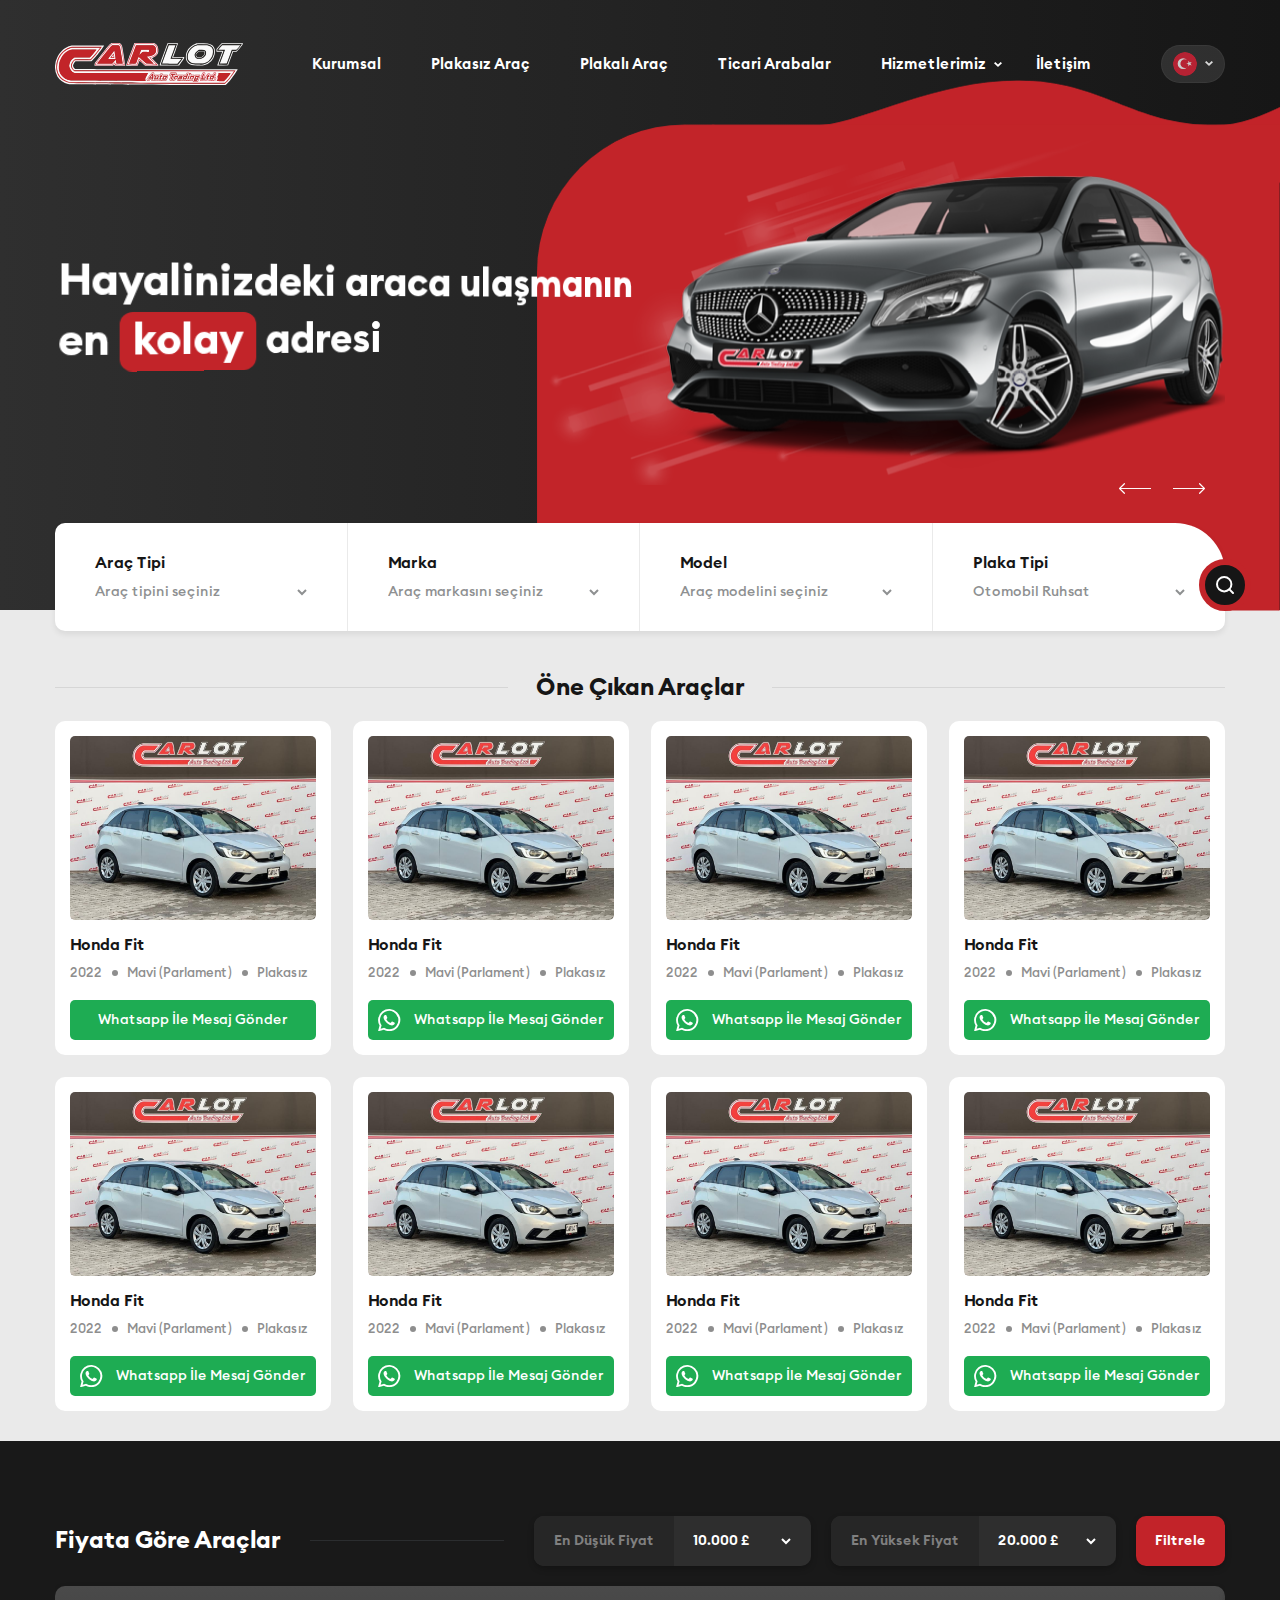
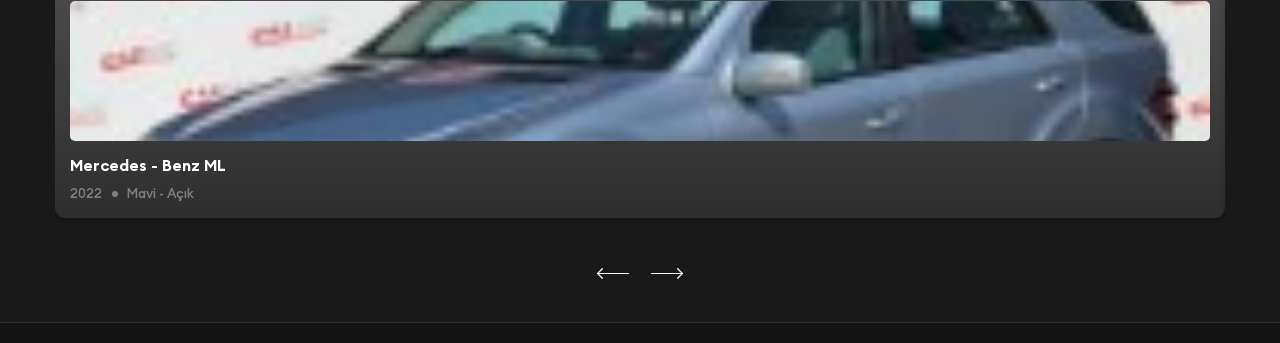
<file: index.html>
<!DOCTYPE html>
<html lang="en">
<head>
    <meta charset="UTF-8">
    <meta name="viewport" content="width=device-width, initial-scale=1.0">
    <title>Carlot</title>
    <link rel="stylesheet" href="https://cdn.jsdelivr.net/npm/swiper@11/swiper-bundle.min.css" />
    <link rel="stylesheet" href="/styles/app.css" />
    
</head>
<body>
    
    <!-- site-header / home -->
    <header class="site-header home">
        <div class="container">
            <div class="site-header__wrapper">

                <!-- site-header__logo -->
                <div class="site-header__logo">
                    <a href="#" class="site-header__logo-link">
                        <img src="assets/images/site-header__logo.svg" alt="CarLot">
                    </a>
                </div>

                <!-- site-header__main-nav -->
                <nav class="site-header__main-nav">
                    <ul class="main-nav__list">
                        <li class="main-nav__item"><a href="#" class="main-nav__link">Kurumsal</a></li>
                        <li class="main-nav__item"><a href="#" class="main-nav__link">Plakasız Araç</a></li>
                        <li class="main-nav__item"><a href="#" class="main-nav__link">Plakalı Araç</a></li>
                        <li class="main-nav__item"><a href="#" class="main-nav__link">Ticari Arabalar</a></li>
                        <li class="main-nav__item has-dropdown">
                            <a href="#" class="main-nav__link">Hizmetlerimiz</a>
                        </li>
                        <li class="main-nav__item"><a href="#" class="main-nav__link">İletişim</a></li>
                    </ul>
                </nav>

                <!-- site-header__language -->
                <div class="site-header__language">

                    <!-- site-header__language-switcher -->
                    <div class="site-header__language-switcher">
                        <div class="site-header__language-flag">
                            <img src="assets/images/flags/tr.svg" alt="" />
                        </div>
                        <svg xmlns="http://www.w3.org/2000/svg" width="8" height="5" viewBox="0 0 8 5">
                            <path d="M1292.674,33.744h0l-2.667-2.5,1.333-1.25,2.667,2.5,2.666-2.5,1.333,1.25-2.667,2.5h0l-1.333,1.249Z" transform="translate(-1290.007 -29.993)" fill="#fff"/>
                        </svg>
                    </div>

                    <!-- site-header__language-dropdown -->
                    <ul class="site-header__language-dropdown">
                        <li><a href="#" class="site-header__language-link">TR</a></li>
                        <li><a href="#" class="site-header__language-link">EN</a></li>
                        <li><a href="#" class="site-header__language-link">DE</a></li>
                    </ul>

                </div>


            </div>
        </div>
    </header>

    <!-- main -->
    <main class="main">

        <!-- hero-slider -->
        <section class="hero-slider">
            <div class="container">
                <div class="swiper hero-slider__wrapper">
                    <div class="swiper-wrapper">
                        <div class="swiper-slide hero-slider__item">
                            <h1 class="hero-slider__item-title">Hayalinizdeki araca ulaşmanın en <span class="hero-slider__item-title__highlight">kolay</span> adresi</h1>
                            <div class="hero-slider__item-image">
                                <img src="assets/images/hero-slider__item-image.png" alt="" />
                            </div>
                        </div>
                        <div class="swiper-slide hero-slider__item">
                            <h1 class="hero-slider__item-title">Hayalinizdeki araca ulaşmanın en <span class="hero-slider__item-title__highlight">kolay</span> adresi</h1>
                            <div class="hero-slider__item-image">
                                <img src="assets/images/hero-slider__item-image.png" alt="" />
                            </div>
                        </div>
                        <div class="swiper-slide hero-slider__item">
                            <h1 class="hero-slider__item-title">Hayalinizdeki araca ulaşmanın en <span class="hero-slider__item-title__highlight">kolay</span> adresi</h1>
                            <div class="hero-slider__item-image">
                                <img src="assets/images/hero-slider__item-image.png" alt="" />
                            </div>
                        </div>
                    </div>
                </div>
                    <div class="hero-slider__actions">
                        <div class="hero-slider__prev-button">
                            <svg xmlns="http://www.w3.org/2000/svg" width="32.669" height="11" viewBox="0 0 32.669 11">
                                <g transform="translate(0)">
                                    <rect width="32" height="1" transform="translate(0.669 5.02)" fill="#fff"/>
                                    <path d="M16.507,18a.611.611,0,0,0,.435-1.045L12.473,12.5l4.468-4.454a.614.614,0,0,0-.869-.868l-4.9,4.888a.61.61,0,0,0,0,.868l4.9,4.888A.613.613,0,0,0,16.507,18Z" transform="translate(-10.994 -6.996)" fill="#fff"/>
                                </g>
                            </svg>
                        </div>
                        <div class="hero-slider__pagination"></div>
                        <div class="hero-slider__next-button">
                            <svg xmlns="http://www.w3.org/2000/svg" width="32.669" height="11" viewBox="0 0 32.669 11">
                                <g transform="translate(15.547 -6.996)">
                                    <rect width="32" height="1" transform="translate(-15.547 12.016)" fill="#fff"/>
                                    <path d="M11.61,18a.611.611,0,0,1-.435-1.045L15.643,12.5,11.175,8.043a.614.614,0,0,1,.869-.868l4.9,4.888a.61.61,0,0,1,0,.868l-4.9,4.888A.613.613,0,0,1,11.61,18Z" fill="#fff"/>
                                </g>
                            </svg>
                        </div>
                    </div>
            </div>
        </section>

        <!-- vehicle-filters -->
        <section class="vehicle-filters">
            <div class="container">
                <form class="vehicle-filters__form">
                    <div class="filter-form__item">
                        <label for="vehicle-type" class="filter-form__label">Araç Tipi</label>
                        <select id="vehicle-type" class="filter-form__select">
                            <option value="">Araç tipini seçiniz</option>
                            <option value="">Otomobil</option>
                            <option value="">Arazi, SUV & Pickup</option>
                            <option value="">Elektrikli Araçlar</option>
                            <option value="">Minivan & Panelvan</option>
                        </select>
                    </div>
                    <div class="filter-form__item">
                        <label for="brand" class="filter-form__label">Marka</label>
                        <select id="brand" class="filter-form__select">
                            <option value="">Araç markasını seçiniz</option>
                            <option value="">Alfa Romeo</option>
                            <option value="">Aston Martin</option>
                            <option value="">Audi</option>
                            <option value="">BMW</option>
                            <option value="">Bentley</option>
                            <option value="">Dacia</option>
                        </select>
                    </div>
                    <div class="filter-form__item">
                        <label for="model" class="filter-form__label">Model</label>
                        <select id="model" class="filter-form__select">
                            <option value="">Araç modelini seçiniz</option>
                            <option value="">5.20i xDrive</option>
                            <option value="">A4 2.0 TDİ</option>
                            <option value="">A3 TFSİ</option>
                            <option value="">Duster 4x4</option>
                        </select>
                    </div>
                    <div class="filter-form__item">
                        <label for="plate-type" class="filter-form__label">Plaka Tipi</label>
                        <select id="plate-type" class="filter-form__select">
                            <option value="">Otomobil Ruhsat</option>
                            <option value="">Kamyonet Ruhsat</option>
                        </select>
                    </div>
                    <button type="submit" class="filter-form__submit">
                        <svg xmlns="http://www.w3.org/2000/svg" width="18.414" height="18.414" viewBox="0 0 18.414 18.414">
                            <g transform="translate(-1 -1)">
                                <path d="M17.5,17.5l3.6,3.6" transform="translate(-3.102 -3.102)" fill="none" stroke="#fff" stroke-linecap="round" stroke-linejoin="round" stroke-width="2"/>
                                <path d="M16.4,9.2a7.2,7.2,0,1,0-7.2,7.2A7.2,7.2,0,0,0,16.4,9.2Z" fill="none" stroke="#fff" stroke-linejoin="round" stroke-width="2"/>
                            </g>
                        </svg>
                    </button>
                </form>
            </div>
        </section>        

        <!-- featured-vehicles -->
        <section class="featured-vehicles">
            <div class="container">
                <div class="featured-vehicles__wrapper">

                    <!-- section-heading -->
                    <div class="featured-vehicles__heading">
                        <h2 class="featured-vehicles__title">Öne Çıkan Araçlar</h2>
                    </div>

                    <!-- featured-vehicles--list -->
                    <div class="featured-vehicles__list">

                        <!-- vehicle card -->
                        <div class="featured-vehicles__card">
                            <a href="#" class="vehicle-card__image">
                                <img src="assets/images/vehicle-card__image-1.png" alt="Honda Fit" />
                            </a>  
                            <span class="vehicle-card__title">Honda Fit</span>                    
                            <ul class="vehicle-card__features">
                                <li class="vehicle-card__feature">2022</li>
                                <li class="vehicle-card__feature">Mavi (Parlament)</li>
                                <li class="vehicle-card__feature">Plakasız</li>
                            </ul>
                            <a href="#" class="vehicle-card__whatsapp-btn">

                                <span class="vehicle-card__whatsapp-text">Whatsapp İle Mesaj Gönder</span>
                            </a>
                        </div>
                        <!-- /vehicle card -->

                        <!-- vehicle card -->
                        <div class="featured-vehicles__card">
                            <a href="#" class="vehicle-card__image">
                                <img src="assets/images/vehicle-card__image-1.png" alt="Honda Fit" />
                            </a>  
                            <span class="vehicle-card__title">Honda Fit</span>                    
                            <ul class="vehicle-card__features">
                                <li class="vehicle-card__feature">2022</li>
                                <li class="vehicle-card__feature">Mavi (Parlament)</li>
                                <li class="vehicle-card__feature">Plakasız</li>
                            </ul>
                            <a href="#" class="vehicle-card__whatsapp-btn">
                                <svg xmlns="http://www.w3.org/2000/svg" width="22.243" height="22.351" viewBox="0 0 22.243 22.351">
                                <g transform="translate(-7.391 -7.304)">
                                    <path d="M118.622,102.3a11.078,11.078,0,0,0-17.431,13.363L99.62,121.4l5.871-1.54a11.066,11.066,0,0,0,5.293,1.348h0a11.079,11.079,0,0,0,7.834-18.91Zm-7.834,17.039h0a9.193,9.193,0,0,1-4.686-1.284l-.334-.2-3.484.914.93-3.4-.219-.348a9.205,9.205,0,1,1,7.8,4.314Z" transform="translate(-92.229 -91.745)" fill="#fff"/>
                                    <path d="M184.745,186.584c-.277-.138-1.638-.808-1.891-.9s-.439-.138-.622.138-.715.9-.876,1.085-.323.208-.6.069a7.556,7.556,0,0,1-2.225-1.374,8.306,8.306,0,0,1-1.54-1.917c-.162-.279-.017-.427.121-.565s.277-.323.415-.485a1.89,1.89,0,0,0,.277-.462.509.509,0,0,0-.023-.485c-.069-.138-.622-1.5-.853-2.055s-.453-.466-.622-.475-.346-.01-.53-.01a1.017,1.017,0,0,0-.738.346,3.1,3.1,0,0,0-.968,2.308,5.374,5.374,0,0,0,1.13,2.863,12.368,12.368,0,0,0,4.728,4.178,15.886,15.886,0,0,0,1.578.583,3.793,3.793,0,0,0,1.743.109,2.852,2.852,0,0,0,1.868-1.316,2.32,2.32,0,0,0,.162-1.316C185.209,186.79,185.021,186.719,184.745,186.584Z" transform="translate(-161.133 -165.88)" fill="#fff"/>
                                </g>
                                </svg>
                                <span class="vehicle-card__whatsapp-text">Whatsapp İle Mesaj Gönder</span>
                            </a>
                        </div>
                        <!-- /vehicle card -->

                        <!-- vehicle card -->
                        <div class="featured-vehicles__card">
                            <a href="#" class="vehicle-card__image">
                                <img src="assets/images/vehicle-card__image-1.png" alt="Honda Fit" />
                            </a>  
                            <span class="vehicle-card__title">Honda Fit</span>                    
                            <ul class="vehicle-card__features">
                                <li class="vehicle-card__feature">2022</li>
                                <li class="vehicle-card__feature">Mavi (Parlament)</li>
                                <li class="vehicle-card__feature">Plakasız</li>
                            </ul>
                            <a href="#" class="vehicle-card__whatsapp-btn">
                                <svg xmlns="http://www.w3.org/2000/svg" width="22.243" height="22.351" viewBox="0 0 22.243 22.351">
                                <g transform="translate(-7.391 -7.304)">
                                    <path d="M118.622,102.3a11.078,11.078,0,0,0-17.431,13.363L99.62,121.4l5.871-1.54a11.066,11.066,0,0,0,5.293,1.348h0a11.079,11.079,0,0,0,7.834-18.91Zm-7.834,17.039h0a9.193,9.193,0,0,1-4.686-1.284l-.334-.2-3.484.914.93-3.4-.219-.348a9.205,9.205,0,1,1,7.8,4.314Z" transform="translate(-92.229 -91.745)" fill="#fff"/>
                                    <path d="M184.745,186.584c-.277-.138-1.638-.808-1.891-.9s-.439-.138-.622.138-.715.9-.876,1.085-.323.208-.6.069a7.556,7.556,0,0,1-2.225-1.374,8.306,8.306,0,0,1-1.54-1.917c-.162-.279-.017-.427.121-.565s.277-.323.415-.485a1.89,1.89,0,0,0,.277-.462.509.509,0,0,0-.023-.485c-.069-.138-.622-1.5-.853-2.055s-.453-.466-.622-.475-.346-.01-.53-.01a1.017,1.017,0,0,0-.738.346,3.1,3.1,0,0,0-.968,2.308,5.374,5.374,0,0,0,1.13,2.863,12.368,12.368,0,0,0,4.728,4.178,15.886,15.886,0,0,0,1.578.583,3.793,3.793,0,0,0,1.743.109,2.852,2.852,0,0,0,1.868-1.316,2.32,2.32,0,0,0,.162-1.316C185.209,186.79,185.021,186.719,184.745,186.584Z" transform="translate(-161.133 -165.88)" fill="#fff"/>
                                </g>
                                </svg>
                                <span class="vehicle-card__whatsapp-text">Whatsapp İle Mesaj Gönder</span>
                            </a>
                        </div>
                        <!-- /vehicle card -->

                        <!-- vehicle card -->
                        <div class="featured-vehicles__card">
                            <a href="#" class="vehicle-card__image">
                                <img src="assets/images/vehicle-card__image-1.png" alt="Honda Fit" />
                            </a>  
                            <span class="vehicle-card__title">Honda Fit</span>                    
                            <ul class="vehicle-card__features">
                                <li class="vehicle-card__feature">2022</li>
                                <li class="vehicle-card__feature">Mavi (Parlament)</li>
                                <li class="vehicle-card__feature">Plakasız</li>
                            </ul>
                            <a href="#" class="vehicle-card__whatsapp-btn">
                                <svg xmlns="http://www.w3.org/2000/svg" width="22.243" height="22.351" viewBox="0 0 22.243 22.351">
                                <g transform="translate(-7.391 -7.304)">
                                    <path d="M118.622,102.3a11.078,11.078,0,0,0-17.431,13.363L99.62,121.4l5.871-1.54a11.066,11.066,0,0,0,5.293,1.348h0a11.079,11.079,0,0,0,7.834-18.91Zm-7.834,17.039h0a9.193,9.193,0,0,1-4.686-1.284l-.334-.2-3.484.914.93-3.4-.219-.348a9.205,9.205,0,1,1,7.8,4.314Z" transform="translate(-92.229 -91.745)" fill="#fff"/>
                                    <path d="M184.745,186.584c-.277-.138-1.638-.808-1.891-.9s-.439-.138-.622.138-.715.9-.876,1.085-.323.208-.6.069a7.556,7.556,0,0,1-2.225-1.374,8.306,8.306,0,0,1-1.54-1.917c-.162-.279-.017-.427.121-.565s.277-.323.415-.485a1.89,1.89,0,0,0,.277-.462.509.509,0,0,0-.023-.485c-.069-.138-.622-1.5-.853-2.055s-.453-.466-.622-.475-.346-.01-.53-.01a1.017,1.017,0,0,0-.738.346,3.1,3.1,0,0,0-.968,2.308,5.374,5.374,0,0,0,1.13,2.863,12.368,12.368,0,0,0,4.728,4.178,15.886,15.886,0,0,0,1.578.583,3.793,3.793,0,0,0,1.743.109,2.852,2.852,0,0,0,1.868-1.316,2.32,2.32,0,0,0,.162-1.316C185.209,186.79,185.021,186.719,184.745,186.584Z" transform="translate(-161.133 -165.88)" fill="#fff"/>
                                </g>
                                </svg>
                                <span class="vehicle-card__whatsapp-text">Whatsapp İle Mesaj Gönder</span>
                            </a>
                        </div>
                        <!-- /vehicle card -->

                        <!-- vehicle card -->
                        <div class="featured-vehicles__card">
                            <a href="#" class="vehicle-card__image">
                                <img src="assets/images/vehicle-card__image-1.png" alt="Honda Fit" />
                            </a>  
                            <span class="vehicle-card__title">Honda Fit</span>                    
                            <ul class="vehicle-card__features">
                                <li class="vehicle-card__feature">2022</li>
                                <li class="vehicle-card__feature">Mavi (Parlament)</li>
                                <li class="vehicle-card__feature">Plakasız</li>
                            </ul>
                            <a href="#" class="vehicle-card__whatsapp-btn">
                                <svg xmlns="http://www.w3.org/2000/svg" width="22.243" height="22.351" viewBox="0 0 22.243 22.351">
                                <g transform="translate(-7.391 -7.304)">
                                    <path d="M118.622,102.3a11.078,11.078,0,0,0-17.431,13.363L99.62,121.4l5.871-1.54a11.066,11.066,0,0,0,5.293,1.348h0a11.079,11.079,0,0,0,7.834-18.91Zm-7.834,17.039h0a9.193,9.193,0,0,1-4.686-1.284l-.334-.2-3.484.914.93-3.4-.219-.348a9.205,9.205,0,1,1,7.8,4.314Z" transform="translate(-92.229 -91.745)" fill="#fff"/>
                                    <path d="M184.745,186.584c-.277-.138-1.638-.808-1.891-.9s-.439-.138-.622.138-.715.9-.876,1.085-.323.208-.6.069a7.556,7.556,0,0,1-2.225-1.374,8.306,8.306,0,0,1-1.54-1.917c-.162-.279-.017-.427.121-.565s.277-.323.415-.485a1.89,1.89,0,0,0,.277-.462.509.509,0,0,0-.023-.485c-.069-.138-.622-1.5-.853-2.055s-.453-.466-.622-.475-.346-.01-.53-.01a1.017,1.017,0,0,0-.738.346,3.1,3.1,0,0,0-.968,2.308,5.374,5.374,0,0,0,1.13,2.863,12.368,12.368,0,0,0,4.728,4.178,15.886,15.886,0,0,0,1.578.583,3.793,3.793,0,0,0,1.743.109,2.852,2.852,0,0,0,1.868-1.316,2.32,2.32,0,0,0,.162-1.316C185.209,186.79,185.021,186.719,184.745,186.584Z" transform="translate(-161.133 -165.88)" fill="#fff"/>
                                </g>
                                </svg>
                                <span class="vehicle-card__whatsapp-text">Whatsapp İle Mesaj Gönder</span>
                            </a>
                        </div>
                        <!-- /vehicle card -->

                        <!-- vehicle card -->
                        <div class="featured-vehicles__card">
                            <a href="#" class="vehicle-card__image">
                                <img src="assets/images/vehicle-card__image-1.png" alt="Honda Fit" />
                            </a>  
                            <span class="vehicle-card__title">Honda Fit</span>                    
                            <ul class="vehicle-card__features">
                                <li class="vehicle-card__feature">2022</li>
                                <li class="vehicle-card__feature">Mavi (Parlament)</li>
                                <li class="vehicle-card__feature">Plakasız</li>
                            </ul>
                            <a href="#" class="vehicle-card__whatsapp-btn">
                                <svg xmlns="http://www.w3.org/2000/svg" width="22.243" height="22.351" viewBox="0 0 22.243 22.351">
                                <g transform="translate(-7.391 -7.304)">
                                    <path d="M118.622,102.3a11.078,11.078,0,0,0-17.431,13.363L99.62,121.4l5.871-1.54a11.066,11.066,0,0,0,5.293,1.348h0a11.079,11.079,0,0,0,7.834-18.91Zm-7.834,17.039h0a9.193,9.193,0,0,1-4.686-1.284l-.334-.2-3.484.914.93-3.4-.219-.348a9.205,9.205,0,1,1,7.8,4.314Z" transform="translate(-92.229 -91.745)" fill="#fff"/>
                                    <path d="M184.745,186.584c-.277-.138-1.638-.808-1.891-.9s-.439-.138-.622.138-.715.9-.876,1.085-.323.208-.6.069a7.556,7.556,0,0,1-2.225-1.374,8.306,8.306,0,0,1-1.54-1.917c-.162-.279-.017-.427.121-.565s.277-.323.415-.485a1.89,1.89,0,0,0,.277-.462.509.509,0,0,0-.023-.485c-.069-.138-.622-1.5-.853-2.055s-.453-.466-.622-.475-.346-.01-.53-.01a1.017,1.017,0,0,0-.738.346,3.1,3.1,0,0,0-.968,2.308,5.374,5.374,0,0,0,1.13,2.863,12.368,12.368,0,0,0,4.728,4.178,15.886,15.886,0,0,0,1.578.583,3.793,3.793,0,0,0,1.743.109,2.852,2.852,0,0,0,1.868-1.316,2.32,2.32,0,0,0,.162-1.316C185.209,186.79,185.021,186.719,184.745,186.584Z" transform="translate(-161.133 -165.88)" fill="#fff"/>
                                </g>
                                </svg>
                                <span class="vehicle-card__whatsapp-text">Whatsapp İle Mesaj Gönder</span>
                            </a>
                        </div>
                        <!-- /vehicle card -->

                        <!-- vehicle card -->
                        <div class="featured-vehicles__card">
                            <a href="#" class="vehicle-card__image">
                                <img src="assets/images/vehicle-card__image-1.png" alt="Honda Fit" />
                            </a>  
                            <span class="vehicle-card__title">Honda Fit</span>                    
                            <ul class="vehicle-card__features">
                                <li class="vehicle-card__feature">2022</li>
                                <li class="vehicle-card__feature">Mavi (Parlament)</li>
                                <li class="vehicle-card__feature">Plakasız</li>
                            </ul>
                            <a href="#" class="vehicle-card__whatsapp-btn">
                                <svg xmlns="http://www.w3.org/2000/svg" width="22.243" height="22.351" viewBox="0 0 22.243 22.351">
                                <g transform="translate(-7.391 -7.304)">
                                    <path d="M118.622,102.3a11.078,11.078,0,0,0-17.431,13.363L99.62,121.4l5.871-1.54a11.066,11.066,0,0,0,5.293,1.348h0a11.079,11.079,0,0,0,7.834-18.91Zm-7.834,17.039h0a9.193,9.193,0,0,1-4.686-1.284l-.334-.2-3.484.914.93-3.4-.219-.348a9.205,9.205,0,1,1,7.8,4.314Z" transform="translate(-92.229 -91.745)" fill="#fff"/>
                                    <path d="M184.745,186.584c-.277-.138-1.638-.808-1.891-.9s-.439-.138-.622.138-.715.9-.876,1.085-.323.208-.6.069a7.556,7.556,0,0,1-2.225-1.374,8.306,8.306,0,0,1-1.54-1.917c-.162-.279-.017-.427.121-.565s.277-.323.415-.485a1.89,1.89,0,0,0,.277-.462.509.509,0,0,0-.023-.485c-.069-.138-.622-1.5-.853-2.055s-.453-.466-.622-.475-.346-.01-.53-.01a1.017,1.017,0,0,0-.738.346,3.1,3.1,0,0,0-.968,2.308,5.374,5.374,0,0,0,1.13,2.863,12.368,12.368,0,0,0,4.728,4.178,15.886,15.886,0,0,0,1.578.583,3.793,3.793,0,0,0,1.743.109,2.852,2.852,0,0,0,1.868-1.316,2.32,2.32,0,0,0,.162-1.316C185.209,186.79,185.021,186.719,184.745,186.584Z" transform="translate(-161.133 -165.88)" fill="#fff"/>
                                </g>
                                </svg>
                                <span class="vehicle-card__whatsapp-text">Whatsapp İle Mesaj Gönder</span>
                            </a>
                        </div>
                        <!-- /vehicle card -->

                        <!-- vehicle card -->
                        <div class="featured-vehicles__card">
                            <a href="#" class="vehicle-card__image">
                                <img src="assets/images/vehicle-card__image-1.png" alt="Honda Fit" />
                            </a>  
                            <span class="vehicle-card__title">Honda Fit</span>                    
                            <ul class="vehicle-card__features">
                                <li class="vehicle-card__feature">2022</li>
                                <li class="vehicle-card__feature">Mavi (Parlament)</li>
                                <li class="vehicle-card__feature">Plakasız</li>
                            </ul>
                            <a href="#" class="vehicle-card__whatsapp-btn">
                                <svg xmlns="http://www.w3.org/2000/svg" width="22.243" height="22.351" viewBox="0 0 22.243 22.351">
                                <g transform="translate(-7.391 -7.304)">
                                    <path d="M118.622,102.3a11.078,11.078,0,0,0-17.431,13.363L99.62,121.4l5.871-1.54a11.066,11.066,0,0,0,5.293,1.348h0a11.079,11.079,0,0,0,7.834-18.91Zm-7.834,17.039h0a9.193,9.193,0,0,1-4.686-1.284l-.334-.2-3.484.914.93-3.4-.219-.348a9.205,9.205,0,1,1,7.8,4.314Z" transform="translate(-92.229 -91.745)" fill="#fff"/>
                                    <path d="M184.745,186.584c-.277-.138-1.638-.808-1.891-.9s-.439-.138-.622.138-.715.9-.876,1.085-.323.208-.6.069a7.556,7.556,0,0,1-2.225-1.374,8.306,8.306,0,0,1-1.54-1.917c-.162-.279-.017-.427.121-.565s.277-.323.415-.485a1.89,1.89,0,0,0,.277-.462.509.509,0,0,0-.023-.485c-.069-.138-.622-1.5-.853-2.055s-.453-.466-.622-.475-.346-.01-.53-.01a1.017,1.017,0,0,0-.738.346,3.1,3.1,0,0,0-.968,2.308,5.374,5.374,0,0,0,1.13,2.863,12.368,12.368,0,0,0,4.728,4.178,15.886,15.886,0,0,0,1.578.583,3.793,3.793,0,0,0,1.743.109,2.852,2.852,0,0,0,1.868-1.316,2.32,2.32,0,0,0,.162-1.316C185.209,186.79,185.021,186.719,184.745,186.584Z" transform="translate(-161.133 -165.88)" fill="#fff"/>
                                </g>
                                </svg>
                                <span class="vehicle-card__whatsapp-text">Whatsapp İle Mesaj Gönder</span>
                            </a>
                        </div>
                        <!-- /vehicle card -->

                    </div>
                    <!-- /vehicle list -->

                </div>
            </div>
        </section>

        <!-- filtered-vehicles -->
        <section class="filtered-vehicles">
            <div class="container">
                <div class="filtered-vehicles__wrapper">

                    <!-- filtered-vehicles__heading -->
                    <div class="filtered-vehicles__heading">
                        <h3 class="filtered-vehicles__title">Fiyata Göre Araçlar</h3>
                        <span class="filtered-vehicles__line"></span>
                        <div class="filtered-vehicles__filters">
                            <div class="filtered-vehicles__filter">
                                <label for="min-price" class="filtered-vehicles__filter-label">En Düşük Fiyat</label>
                                <select id="min-price" class="filtered-vehicles__select">
                                    <option value="10000">10.000 £</option>
                                    <option value="15000">15.000 £</option>
                                </select>
                            </div>
                            <div class="filtered-vehicles__filter">
                                <label for="max-price" class="filtered-vehicles__filter-label">En Yüksek Fiyat</label>
                                <select id="max-price" class="filtered-vehicles__select">
                                    <option value="20000">20.000 £</option>
                                    <option value="25000">25.000 £</option>
                                </select>
                            </div>
                            <button class="filtered-vehicles__button">Filtrele</button>                            
                        </div>
                    </div>

                    <!-- filtered-vehicles__list -->
                    <div class="filtered-vehicles__list">

                        <!-- filtered-vehicles__slider -->
                        <div class="filtered-vehicles__slider swiper">
                            <div class="swiper-wrapper">

                                <!-- filtered-vehicles__card -->
                                <div class="filtered-vehicles__card swiper-slide">
                                    <a href="#" class="filtered-vehicles__card-image">
                                        <img src="assets/images/filtered-vehicles__card-image.png" alt="Mercedes - Benz ML">
                                    </a>  
                                    <span class="filtered-vehicles__card-title">Mercedes - Benz ML</span>                    
                                    <ul class="filtered-vehicles__card-features">
                                        <li>2022</li>
                                        <li>Mavi - Açık</li>
                                    </ul>
                                </div>

                                <!-- filtered-vehicles__card -->
                                <div class="filtered-vehicles__card swiper-slide">
                                    <a href="#" class="filtered-vehicles__card-image">
                                        <img src="assets/images/filtered-vehicles__card-image.png" alt="Mercedes - Benz ML">
                                    </a>  
                                    <span class="filtered-vehicles__card-title">Mercedes - Benz ML</span>                    
                                    <ul class="filtered-vehicles__card-features">
                                        <li>2022</li>
                                        <li>Mavi - Açık</li>
                                    </ul>
                                </div>

                                <!-- filtered-vehicles__card -->
                                <div class="filtered-vehicles__card swiper-slide">
                                    <a href="#" class="filtered-vehicles__card-image">
                                        <img src="assets/images/filtered-vehicles__card-image.png" alt="Mercedes - Benz ML">
                                    </a>  
                                    <span class="filtered-vehicles__card-title">Mercedes - Benz ML</span>                    
                                    <ul class="filtered-vehicles__card-features">
                                        <li>2022</li>
                                        <li>Mavi - Açık</li>
                                    </ul>
                                </div>

                                <!-- filtered-vehicles__card -->
                                <div class="filtered-vehicles__card swiper-slide">
                                    <a href="#" class="filtered-vehicles__card-image">
                                        <img src="assets/images/filtered-vehicles__card-image.png" alt="Mercedes - Benz ML">
                                    </a>  
                                    <span class="filtered-vehicles__card-title">Mercedes - Benz ML</span>                    
                                    <ul class="filtered-vehicles__card-features">
                                        <li>2022</li>
                                        <li>Mavi - Açık</li>
                                    </ul>
                                </div>

                                <!-- filtered-vehicles__card -->
                                <div class="filtered-vehicles__card swiper-slide">
                                    <a href="#" class="filtered-vehicles__card-image">
                                        <img src="assets/images/filtered-vehicles__card-image.png" alt="Mercedes - Benz ML">
                                    </a>  
                                    <span class="filtered-vehicles__card-title">Mercedes - Benz ML</span>                    
                                    <ul class="filtered-vehicles__card-features">
                                        <li>2022</li>
                                        <li>Mavi - Açık</li>
                                    </ul>
                                </div>

                                <!-- filtered-vehicles__card -->
                                <div class="filtered-vehicles__card swiper-slide">
                                    <a href="#" class="filtered-vehicles__card-image">
                                        <img src="assets/images/filtered-vehicles__card-image.png" alt="Mercedes - Benz ML">
                                    </a>  
                                    <span class="filtered-vehicles__card-title">Mercedes - Benz ML</span>                    
                                    <ul class="filtered-vehicles__card-features">
                                        <li>2022</li>
                                        <li>Mavi - Açık</li>
                                    </ul>
                                </div>

                                <!-- filtered-vehicles__card -->
                                <div class="filtered-vehicles__card swiper-slide">
                                    <a href="#" class="filtered-vehicles__card-image">
                                        <img src="assets/images/filtered-vehicles__card-image.png" alt="Mercedes - Benz ML">
                                    </a>  
                                    <span class="filtered-vehicles__card-title">Mercedes - Benz ML</span>                    
                                    <ul class="filtered-vehicles__card-features">
                                        <li>2022</li>
                                        <li>Mavi - Açık</li>
                                    </ul>
                                </div>

                                <!-- filtered-vehicles__card -->
                                <div class="filtered-vehicles__card swiper-slide">
                                    <a href="#" class="filtered-vehicles__card-image">
                                        <img src="assets/images/filtered-vehicles__card-image.png" alt="Mercedes - Benz ML">
                                    </a>  
                                    <span class="filtered-vehicles__card-title">Mercedes - Benz ML</span>                    
                                    <ul class="filtered-vehicles__card-features">
                                        <li>2022</li>
                                        <li>Mavi - Açık</li>
                                    </ul>
                                </div>

                            </div>
                        </div>

                        <!-- filtered-vehicles__actions -->
                        <div class="filtered-vehicles__actions">
                            <div class="filtered-vehicles__prev-button">
                                <svg xmlns="http://www.w3.org/2000/svg" width="32.669" height="11" viewBox="0 0 32.669 11">
                                    <g transform="translate(0)">
                                        <rect width="32" height="1" transform="translate(0.669 5.02)" fill="#fff"/>
                                        <path d="M16.507,18a.611.611,0,0,0,.435-1.045L12.473,12.5l4.468-4.454a.614.614,0,0,0-.869-.868l-4.9,4.888a.61.61,0,0,0,0,.868l4.9,4.888A.613.613,0,0,0,16.507,18Z" transform="translate(-10.994 -6.996)" fill="#fff"/>
                                    </g>
                                </svg>
                            </div>
                            <div class="filtered-vehicles__pagination"></div>
                            <div class="filtered-vehicles__next-button">
                                <svg xmlns="http://www.w3.org/2000/svg" width="32.669" height="11" viewBox="0 0 32.669 11">
                                    <g transform="translate(15.547 -6.996)">
                                        <rect width="32" height="1" transform="translate(-15.547 12.016)" fill="#fff"/>
                                        <path d="M11.61,18a.611.611,0,0,1-.435-1.045L15.643,12.5,11.175,8.043a.614.614,0,0,1,.869-.868l4.9,4.888a.61.61,0,0,1,0,.868l-4.9,4.888A.613.613,0,0,1,11.61,18Z" fill="#fff"/>
                                    </g>
                                </svg>
                            </div>
                        </div>

                    </div>

                </div>
            </div>
        </section>

    </main>

    <!-- footer -->
    <footer class="footer">footer</footer>

    <!-- Jquery -->
    <script src="https://code.jquery.com/jquery-3.7.1.min.js" integrity="sha256-/JqT3SQfawRcv/BIHPThkBvs0OEvtFFmqPF/lYI/Cxo=" crossorigin="anonymous"></script>

    <!-- Swiper JS -->
    <script src="https://cdn.jsdelivr.net/npm/swiper@11/swiper-bundle.min.js"></script>

    <!-- APP JS -->
    <script src="/js/app.js"></script>

</body>
</html>
</file>
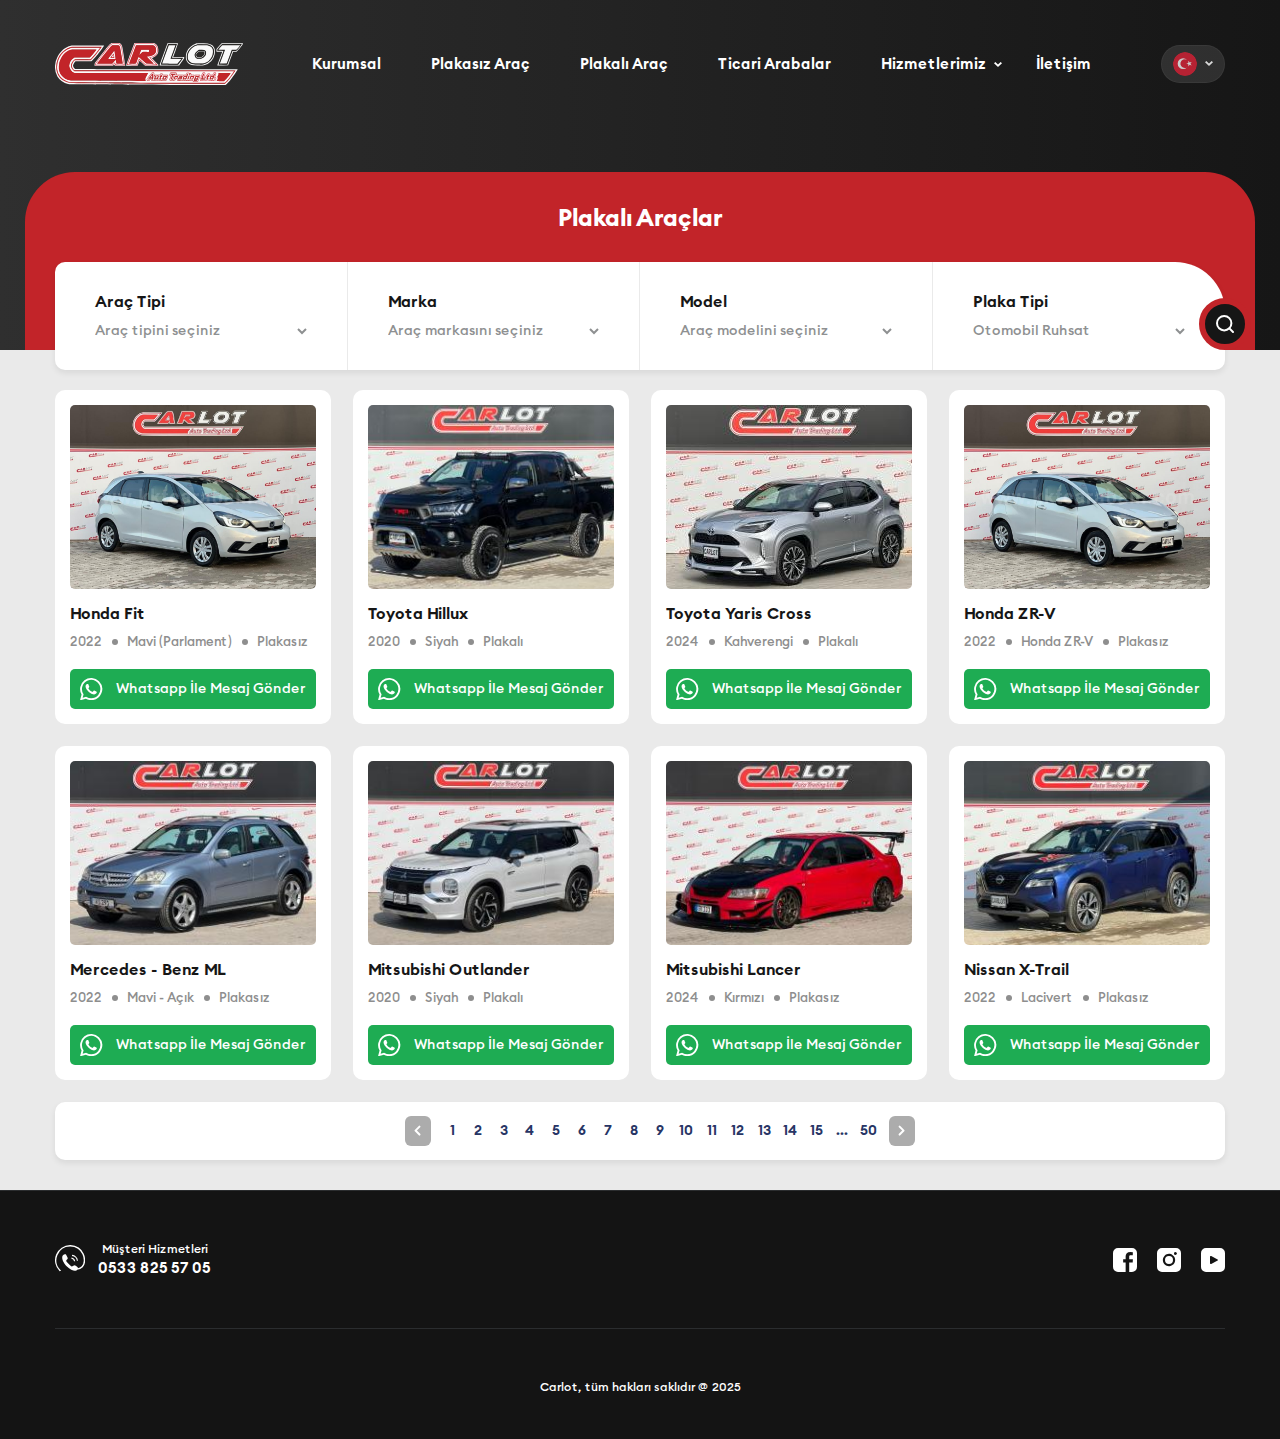
<file: category.html>
<!DOCTYPE html>
<html lang="en">
<head>
    <meta charset="UTF-8">
    <meta name="viewport" content="width=device-width, initial-scale=1.0">
    <title>Category - Carlot</title>
    <link rel="stylesheet" href="https://cdn.jsdelivr.net/npm/swiper@11/swiper-bundle.min.css" />
    <link rel="stylesheet" href="styles/app.css" />
    
</head>
<body>
    
    <!-- site-header / home -->
    <header class="site-header category">
        <div class="container">
            <div class="site-header__wrapper">

                <!-- site-header__logo -->
                <div class="site-header__logo">
                    <a href="#" class="site-header__logo-link">
                        <img src="assets/images/site-header__logo.svg" alt="CarLot">
                    </a>
                </div>

                <!-- site-header__main-nav -->
                <nav class="site-header__main-nav">
                    <ul class="main-nav__list">
                        <li class="main-nav__item"><a href="#" class="main-nav__link">Kurumsal</a></li>
                        <li class="main-nav__item"><a href="#" class="main-nav__link">Plakasız Araç</a></li>
                        <li class="main-nav__item"><a href="#" class="main-nav__link">Plakalı Araç</a></li>
                        <li class="main-nav__item"><a href="#" class="main-nav__link">Ticari Arabalar</a></li>
                        <li class="main-nav__item has-dropdown">
                            <a href="#" class="main-nav__link">Hizmetlerimiz</a>
                        </li>
                        <li class="main-nav__item"><a href="#" class="main-nav__link">İletişim</a></li>
                    </ul>
                </nav>

                <!-- site-header__language -->
                <div class="site-header__language">

                    <!-- site-header__language-switcher -->
                    <div class="site-header__language-switcher">
                        <div class="site-header__language-flag">
                            <img src="assets/images/flags/tr.svg" alt="" />
                        </div>
                        <svg xmlns="http://www.w3.org/2000/svg" width="8" height="5" viewBox="0 0 8 5">
                            <path d="M1292.674,33.744h0l-2.667-2.5,1.333-1.25,2.667,2.5,2.666-2.5,1.333,1.25-2.667,2.5h0l-1.333,1.249Z" transform="translate(-1290.007 -29.993)" fill="#fff"/>
                        </svg>
                    </div>

                    <!-- site-header__language-dropdown -->
                    <ul class="site-header__language-dropdown">
                        <li><a href="#" class="site-header__language-link">TR</a></li>
                        <li><a href="#" class="site-header__language-link">EN</a></li>
                        <li><a href="#" class="site-header__language-link">DE</a></li>
                    </ul>

                </div>


            </div>
        </div>
    </header>

    <!-- main -->
    <main class="main">

        <!-- vehicle-filters -->
        <section class="vehicle-filters">
            <div class="container">
                <div class="vehicle-filters__heading">
                    <h1>Plakalı Araçlar</h1>
                </div>
                <form class="vehicle-filters__form">
                    <div class="filter-form__item">
                        <label for="vehicle-type" class="filter-form__label">Araç Tipi</label>
                        <select id="vehicle-type" class="filter-form__select">
                            <option value="">Araç tipini seçiniz</option>
                            <option value="">Otomobil</option>
                            <option value="">Arazi, SUV & Pickup</option>
                            <option value="">Elektrikli Araçlar</option>
                            <option value="">Minivan & Panelvan</option>
                        </select>
                    </div>
                    <div class="filter-form__item">
                        <label for="brand" class="filter-form__label">Marka</label>
                        <select id="brand" class="filter-form__select">
                            <option value="">Araç markasını seçiniz</option>
                            <option value="">Alfa Romeo</option>
                            <option value="">Aston Martin</option>
                            <option value="">Audi</option>
                            <option value="">BMW</option>
                            <option value="">Bentley</option>
                            <option value="">Dacia</option>
                        </select>
                    </div>
                    <div class="filter-form__item">
                        <label for="model" class="filter-form__label">Model</label>
                        <select id="model" class="filter-form__select">
                            <option value="">Araç modelini seçiniz</option>
                            <option value="">5.20i xDrive</option>
                            <option value="">A4 2.0 TDİ</option>
                            <option value="">A3 TFSİ</option>
                            <option value="">Duster 4x4</option>
                        </select>
                    </div>
                    <div class="filter-form__item">
                        <label for="plate-type" class="filter-form__label">Plaka Tipi</label>
                        <select id="plate-type" class="filter-form__select">
                            <option value="">Otomobil Ruhsat</option>
                            <option value="">Kamyonet Ruhsat</option>
                        </select>
                    </div>
                    <button type="submit" class="filter-form__submit">
                        <svg xmlns="http://www.w3.org/2000/svg" width="18.414" height="18.414" viewBox="0 0 18.414 18.414">
                            <g transform="translate(-1 -1)">
                                <path d="M17.5,17.5l3.6,3.6" transform="translate(-3.102 -3.102)" fill="none" stroke="#fff" stroke-linecap="round" stroke-linejoin="round" stroke-width="2"/>
                                <path d="M16.4,9.2a7.2,7.2,0,1,0-7.2,7.2A7.2,7.2,0,0,0,16.4,9.2Z" fill="none" stroke="#fff" stroke-linejoin="round" stroke-width="2"/>
                            </g>
                        </svg>
                    </button>
                </form>
            </div>
        </section>        

        <!-- featured-vehicles -->
        <section class="featured-vehicles">
            <div class="container">
                <div class="featured-vehicles__wrapper">

                    <!-- featured-vehicles--list -->
                    <div class="featured-vehicles__list">

                        <!-- vehicle card -->
                        <div class="featured-vehicles__card">
                            <a href="#" class="vehicle-card__image">
                                <img src="assets/images/vehicle-card__image-1.png" alt="Honda Fit" />
                            </a>  
                            <span class="vehicle-card__title">Honda Fit</span>                    
                            <ul class="vehicle-card__features">
                                <li class="vehicle-card__feature">2022</li>
                                <li class="vehicle-card__feature">Mavi (Parlament)</li>
                                <li class="vehicle-card__feature">Plakasız</li>
                            </ul>
                            <a href="https://wa.link/ylqh8z" class="vehicle-card__whatsapp-btn" target="_blank">
                                <svg xmlns="http://www.w3.org/2000/svg" width="22.243" height="22.351" viewBox="0 0 22.243 22.351">
                                    <g transform="translate(-7.391 -7.304)">
                                        <path d="M118.622,102.3a11.078,11.078,0,0,0-17.431,13.363L99.62,121.4l5.871-1.54a11.066,11.066,0,0,0,5.293,1.348h0a11.079,11.079,0,0,0,7.834-18.91Zm-7.834,17.039h0a9.193,9.193,0,0,1-4.686-1.284l-.334-.2-3.484.914.93-3.4-.219-.348a9.205,9.205,0,1,1,7.8,4.314Z" transform="translate(-92.229 -91.745)" fill="#fff"/>
                                        <path d="M184.745,186.584c-.277-.138-1.638-.808-1.891-.9s-.439-.138-.622.138-.715.9-.876,1.085-.323.208-.6.069a7.556,7.556,0,0,1-2.225-1.374,8.306,8.306,0,0,1-1.54-1.917c-.162-.279-.017-.427.121-.565s.277-.323.415-.485a1.89,1.89,0,0,0,.277-.462.509.509,0,0,0-.023-.485c-.069-.138-.622-1.5-.853-2.055s-.453-.466-.622-.475-.346-.01-.53-.01a1.017,1.017,0,0,0-.738.346,3.1,3.1,0,0,0-.968,2.308,5.374,5.374,0,0,0,1.13,2.863,12.368,12.368,0,0,0,4.728,4.178,15.886,15.886,0,0,0,1.578.583,3.793,3.793,0,0,0,1.743.109,2.852,2.852,0,0,0,1.868-1.316,2.32,2.32,0,0,0,.162-1.316C185.209,186.79,185.021,186.719,184.745,186.584Z" transform="translate(-161.133 -165.88)" fill="#fff"/>
                                    </g>
                                </svg>
                                <span class="vehicle-card__whatsapp-text">Whatsapp İle Mesaj Gönder</span>
                            </a>
                        </div>
                        <!-- /vehicle card -->

                        <!-- vehicle card -->
                        <div class="featured-vehicles__card">
                            <a href="#" class="vehicle-card__image">
                                <img src="assets/images/vehicle-card__image-2.png" alt="Honda Fit" />
                            </a>  
                            <span class="vehicle-card__title">Toyota Hillux</span>                    
                            <ul class="vehicle-card__features">
                                <li class="vehicle-card__feature">2020</li>
                                <li class="vehicle-card__feature">Siyah</li>
                                <li class="vehicle-card__feature">Plakalı</li>
                            </ul>
                            <a href="https://wa.link/ylqh8z" class="vehicle-card__whatsapp-btn" target="_blank">
                                <svg xmlns="http://www.w3.org/2000/svg" width="22.243" height="22.351" viewBox="0 0 22.243 22.351">
                                    <g transform="translate(-7.391 -7.304)">
                                        <path d="M118.622,102.3a11.078,11.078,0,0,0-17.431,13.363L99.62,121.4l5.871-1.54a11.066,11.066,0,0,0,5.293,1.348h0a11.079,11.079,0,0,0,7.834-18.91Zm-7.834,17.039h0a9.193,9.193,0,0,1-4.686-1.284l-.334-.2-3.484.914.93-3.4-.219-.348a9.205,9.205,0,1,1,7.8,4.314Z" transform="translate(-92.229 -91.745)" fill="#fff"/>
                                        <path d="M184.745,186.584c-.277-.138-1.638-.808-1.891-.9s-.439-.138-.622.138-.715.9-.876,1.085-.323.208-.6.069a7.556,7.556,0,0,1-2.225-1.374,8.306,8.306,0,0,1-1.54-1.917c-.162-.279-.017-.427.121-.565s.277-.323.415-.485a1.89,1.89,0,0,0,.277-.462.509.509,0,0,0-.023-.485c-.069-.138-.622-1.5-.853-2.055s-.453-.466-.622-.475-.346-.01-.53-.01a1.017,1.017,0,0,0-.738.346,3.1,3.1,0,0,0-.968,2.308,5.374,5.374,0,0,0,1.13,2.863,12.368,12.368,0,0,0,4.728,4.178,15.886,15.886,0,0,0,1.578.583,3.793,3.793,0,0,0,1.743.109,2.852,2.852,0,0,0,1.868-1.316,2.32,2.32,0,0,0,.162-1.316C185.209,186.79,185.021,186.719,184.745,186.584Z" transform="translate(-161.133 -165.88)" fill="#fff"/>
                                    </g>
                                </svg>
                                <span class="vehicle-card__whatsapp-text">Whatsapp İle Mesaj Gönder</span>
                            </a>
                        </div>
                        <!-- /vehicle card -->

                        <!-- vehicle card -->
                        <div class="featured-vehicles__card">
                            <a href="#" class="vehicle-card__image">
                                <img src="assets/images/vehicle-card__image-3.png" alt="Honda Fit" />
                            </a>  
                            <span class="vehicle-card__title">Toyota Yaris Cross</span>                    
                            <ul class="vehicle-card__features">
                                <li class="vehicle-card__feature">2024</li>
                                <li class="vehicle-card__feature">Kahverengi</li>
                                <li class="vehicle-card__feature">Plakalı</li>
                            </ul>
                            <a href="https://wa.link/ylqh8z" class="vehicle-card__whatsapp-btn" target="_blank">
                                <svg xmlns="http://www.w3.org/2000/svg" width="22.243" height="22.351" viewBox="0 0 22.243 22.351">
                                <g transform="translate(-7.391 -7.304)">
                                    <path d="M118.622,102.3a11.078,11.078,0,0,0-17.431,13.363L99.62,121.4l5.871-1.54a11.066,11.066,0,0,0,5.293,1.348h0a11.079,11.079,0,0,0,7.834-18.91Zm-7.834,17.039h0a9.193,9.193,0,0,1-4.686-1.284l-.334-.2-3.484.914.93-3.4-.219-.348a9.205,9.205,0,1,1,7.8,4.314Z" transform="translate(-92.229 -91.745)" fill="#fff"/>
                                    <path d="M184.745,186.584c-.277-.138-1.638-.808-1.891-.9s-.439-.138-.622.138-.715.9-.876,1.085-.323.208-.6.069a7.556,7.556,0,0,1-2.225-1.374,8.306,8.306,0,0,1-1.54-1.917c-.162-.279-.017-.427.121-.565s.277-.323.415-.485a1.89,1.89,0,0,0,.277-.462.509.509,0,0,0-.023-.485c-.069-.138-.622-1.5-.853-2.055s-.453-.466-.622-.475-.346-.01-.53-.01a1.017,1.017,0,0,0-.738.346,3.1,3.1,0,0,0-.968,2.308,5.374,5.374,0,0,0,1.13,2.863,12.368,12.368,0,0,0,4.728,4.178,15.886,15.886,0,0,0,1.578.583,3.793,3.793,0,0,0,1.743.109,2.852,2.852,0,0,0,1.868-1.316,2.32,2.32,0,0,0,.162-1.316C185.209,186.79,185.021,186.719,184.745,186.584Z" transform="translate(-161.133 -165.88)" fill="#fff"/>
                                </g>
                                </svg>
                                <span class="vehicle-card__whatsapp-text">Whatsapp İle Mesaj Gönder</span>
                            </a>
                        </div>
                        <!-- /vehicle card -->

                        <!-- vehicle card -->
                        <div class="featured-vehicles__card">
                            <a href="#" class="vehicle-card__image">
                                <img src="assets/images/vehicle-card__image-1.png" alt="Honda Fit" />
                            </a>  
                            <span class="vehicle-card__title">Honda ZR-V</span>                    
                            <ul class="vehicle-card__features">
                                <li class="vehicle-card__feature">2022</li>
                                <li class="vehicle-card__feature">Honda ZR-V</li>
                                <li class="vehicle-card__feature">Plakasız</li>
                            </ul>
                            <a href="https://wa.link/ylqh8z" class="vehicle-card__whatsapp-btn" target="_blank">
                                <svg xmlns="http://www.w3.org/2000/svg" width="22.243" height="22.351" viewBox="0 0 22.243 22.351">
                                <g transform="translate(-7.391 -7.304)">
                                    <path d="M118.622,102.3a11.078,11.078,0,0,0-17.431,13.363L99.62,121.4l5.871-1.54a11.066,11.066,0,0,0,5.293,1.348h0a11.079,11.079,0,0,0,7.834-18.91Zm-7.834,17.039h0a9.193,9.193,0,0,1-4.686-1.284l-.334-.2-3.484.914.93-3.4-.219-.348a9.205,9.205,0,1,1,7.8,4.314Z" transform="translate(-92.229 -91.745)" fill="#fff"/>
                                    <path d="M184.745,186.584c-.277-.138-1.638-.808-1.891-.9s-.439-.138-.622.138-.715.9-.876,1.085-.323.208-.6.069a7.556,7.556,0,0,1-2.225-1.374,8.306,8.306,0,0,1-1.54-1.917c-.162-.279-.017-.427.121-.565s.277-.323.415-.485a1.89,1.89,0,0,0,.277-.462.509.509,0,0,0-.023-.485c-.069-.138-.622-1.5-.853-2.055s-.453-.466-.622-.475-.346-.01-.53-.01a1.017,1.017,0,0,0-.738.346,3.1,3.1,0,0,0-.968,2.308,5.374,5.374,0,0,0,1.13,2.863,12.368,12.368,0,0,0,4.728,4.178,15.886,15.886,0,0,0,1.578.583,3.793,3.793,0,0,0,1.743.109,2.852,2.852,0,0,0,1.868-1.316,2.32,2.32,0,0,0,.162-1.316C185.209,186.79,185.021,186.719,184.745,186.584Z" transform="translate(-161.133 -165.88)" fill="#fff"/>
                                </g>
                                </svg>
                                <span class="vehicle-card__whatsapp-text">Whatsapp İle Mesaj Gönder</span>
                            </a>
                        </div>
                        <!-- /vehicle card -->

                        <!-- vehicle card -->
                        <div class="featured-vehicles__card">
                            <a href="#" class="vehicle-card__image">
                                <img src="assets/images/vehicle-card__image-4.png" alt="Honda Fit" />
                            </a>  
                            <span class="vehicle-card__title">Mercedes - Benz ML</span>                    
                            <ul class="vehicle-card__features">
                                <li class="vehicle-card__feature">2022</li>
                                <li class="vehicle-card__feature">Mavi - Açık</li>
                                <li class="vehicle-card__feature">Plakasız</li>
                            </ul>
                            <a href="https://wa.link/ylqh8z" class="vehicle-card__whatsapp-btn" target="_blank">
                                <svg xmlns="http://www.w3.org/2000/svg" width="22.243" height="22.351" viewBox="0 0 22.243 22.351">
                                <g transform="translate(-7.391 -7.304)">
                                    <path d="M118.622,102.3a11.078,11.078,0,0,0-17.431,13.363L99.62,121.4l5.871-1.54a11.066,11.066,0,0,0,5.293,1.348h0a11.079,11.079,0,0,0,7.834-18.91Zm-7.834,17.039h0a9.193,9.193,0,0,1-4.686-1.284l-.334-.2-3.484.914.93-3.4-.219-.348a9.205,9.205,0,1,1,7.8,4.314Z" transform="translate(-92.229 -91.745)" fill="#fff"/>
                                    <path d="M184.745,186.584c-.277-.138-1.638-.808-1.891-.9s-.439-.138-.622.138-.715.9-.876,1.085-.323.208-.6.069a7.556,7.556,0,0,1-2.225-1.374,8.306,8.306,0,0,1-1.54-1.917c-.162-.279-.017-.427.121-.565s.277-.323.415-.485a1.89,1.89,0,0,0,.277-.462.509.509,0,0,0-.023-.485c-.069-.138-.622-1.5-.853-2.055s-.453-.466-.622-.475-.346-.01-.53-.01a1.017,1.017,0,0,0-.738.346,3.1,3.1,0,0,0-.968,2.308,5.374,5.374,0,0,0,1.13,2.863,12.368,12.368,0,0,0,4.728,4.178,15.886,15.886,0,0,0,1.578.583,3.793,3.793,0,0,0,1.743.109,2.852,2.852,0,0,0,1.868-1.316,2.32,2.32,0,0,0,.162-1.316C185.209,186.79,185.021,186.719,184.745,186.584Z" transform="translate(-161.133 -165.88)" fill="#fff"/>
                                </g>
                                </svg>
                                <span class="vehicle-card__whatsapp-text">Whatsapp İle Mesaj Gönder</span>
                            </a>
                        </div>
                        <!-- /vehicle card -->

                        <!-- vehicle card -->
                        <div class="featured-vehicles__card">
                            <a href="#" class="vehicle-card__image">
                                <img src="assets/images/vehicle-card__image-5.png" alt="Honda Fit" />
                            </a>  
                            <span class="vehicle-card__title">Mitsubishi Outlander</span>                    
                            <ul class="vehicle-card__features">
                                <li class="vehicle-card__feature">2020</li>
                                <li class="vehicle-card__feature">Siyah</li>
                                <li class="vehicle-card__feature">Plakalı</li>
                            </ul>
                            <a href="https://wa.link/ylqh8z" class="vehicle-card__whatsapp-btn" target="_blank">
                                <svg xmlns="http://www.w3.org/2000/svg" width="22.243" height="22.351" viewBox="0 0 22.243 22.351">
                                <g transform="translate(-7.391 -7.304)">
                                    <path d="M118.622,102.3a11.078,11.078,0,0,0-17.431,13.363L99.62,121.4l5.871-1.54a11.066,11.066,0,0,0,5.293,1.348h0a11.079,11.079,0,0,0,7.834-18.91Zm-7.834,17.039h0a9.193,9.193,0,0,1-4.686-1.284l-.334-.2-3.484.914.93-3.4-.219-.348a9.205,9.205,0,1,1,7.8,4.314Z" transform="translate(-92.229 -91.745)" fill="#fff"/>
                                    <path d="M184.745,186.584c-.277-.138-1.638-.808-1.891-.9s-.439-.138-.622.138-.715.9-.876,1.085-.323.208-.6.069a7.556,7.556,0,0,1-2.225-1.374,8.306,8.306,0,0,1-1.54-1.917c-.162-.279-.017-.427.121-.565s.277-.323.415-.485a1.89,1.89,0,0,0,.277-.462.509.509,0,0,0-.023-.485c-.069-.138-.622-1.5-.853-2.055s-.453-.466-.622-.475-.346-.01-.53-.01a1.017,1.017,0,0,0-.738.346,3.1,3.1,0,0,0-.968,2.308,5.374,5.374,0,0,0,1.13,2.863,12.368,12.368,0,0,0,4.728,4.178,15.886,15.886,0,0,0,1.578.583,3.793,3.793,0,0,0,1.743.109,2.852,2.852,0,0,0,1.868-1.316,2.32,2.32,0,0,0,.162-1.316C185.209,186.79,185.021,186.719,184.745,186.584Z" transform="translate(-161.133 -165.88)" fill="#fff"/>
                                </g>
                                </svg>
                                <span class="vehicle-card__whatsapp-text">Whatsapp İle Mesaj Gönder</span>
                            </a>
                        </div>
                        <!-- /vehicle card -->

                        <!-- vehicle card -->
                        <div class="featured-vehicles__card">
                            <a href="#" class="vehicle-card__image">
                                <img src="assets/images/vehicle-card__image-6.png" alt="Honda Fit" />
                            </a>  
                            <span class="vehicle-card__title">Mitsubishi Lancer</span>                    
                            <ul class="vehicle-card__features">
                                <li class="vehicle-card__feature">2024</li>
                                <li class="vehicle-card__feature">Kırmızı</li>
                                <li class="vehicle-card__feature">Plakasız</li>
                            </ul>
                            <a href="https://wa.link/ylqh8z" class="vehicle-card__whatsapp-btn" target="_blank">
                                <svg xmlns="http://www.w3.org/2000/svg" width="22.243" height="22.351" viewBox="0 0 22.243 22.351">
                                <g transform="translate(-7.391 -7.304)">
                                    <path d="M118.622,102.3a11.078,11.078,0,0,0-17.431,13.363L99.62,121.4l5.871-1.54a11.066,11.066,0,0,0,5.293,1.348h0a11.079,11.079,0,0,0,7.834-18.91Zm-7.834,17.039h0a9.193,9.193,0,0,1-4.686-1.284l-.334-.2-3.484.914.93-3.4-.219-.348a9.205,9.205,0,1,1,7.8,4.314Z" transform="translate(-92.229 -91.745)" fill="#fff"/>
                                    <path d="M184.745,186.584c-.277-.138-1.638-.808-1.891-.9s-.439-.138-.622.138-.715.9-.876,1.085-.323.208-.6.069a7.556,7.556,0,0,1-2.225-1.374,8.306,8.306,0,0,1-1.54-1.917c-.162-.279-.017-.427.121-.565s.277-.323.415-.485a1.89,1.89,0,0,0,.277-.462.509.509,0,0,0-.023-.485c-.069-.138-.622-1.5-.853-2.055s-.453-.466-.622-.475-.346-.01-.53-.01a1.017,1.017,0,0,0-.738.346,3.1,3.1,0,0,0-.968,2.308,5.374,5.374,0,0,0,1.13,2.863,12.368,12.368,0,0,0,4.728,4.178,15.886,15.886,0,0,0,1.578.583,3.793,3.793,0,0,0,1.743.109,2.852,2.852,0,0,0,1.868-1.316,2.32,2.32,0,0,0,.162-1.316C185.209,186.79,185.021,186.719,184.745,186.584Z" transform="translate(-161.133 -165.88)" fill="#fff"/>
                                </g>
                                </svg>
                                <span class="vehicle-card__whatsapp-text">Whatsapp İle Mesaj Gönder</span>
                            </a>
                        </div>
                        <!-- /vehicle card -->

                        <!-- vehicle card -->
                        <div class="featured-vehicles__card">
                            <a href="#" class="vehicle-card__image">
                                <img src="assets/images/vehicle-card__image-7.png" alt="Honda Fit" />
                            </a>  
                            <span class="vehicle-card__title">Nissan X-Trail</span>                    
                            <ul class="vehicle-card__features">
                                <li class="vehicle-card__feature">2022</li>
                                <li class="vehicle-card__feature">Lacivert</li>
                                <li class="vehicle-card__feature">Plakasız</li>
                            </ul>
                            <a href="https://wa.link/ylqh8z" class="vehicle-card__whatsapp-btn" target="_blank">
                                <svg xmlns="http://www.w3.org/2000/svg" width="22.243" height="22.351" viewBox="0 0 22.243 22.351">
                                <g transform="translate(-7.391 -7.304)">
                                    <path d="M118.622,102.3a11.078,11.078,0,0,0-17.431,13.363L99.62,121.4l5.871-1.54a11.066,11.066,0,0,0,5.293,1.348h0a11.079,11.079,0,0,0,7.834-18.91Zm-7.834,17.039h0a9.193,9.193,0,0,1-4.686-1.284l-.334-.2-3.484.914.93-3.4-.219-.348a9.205,9.205,0,1,1,7.8,4.314Z" transform="translate(-92.229 -91.745)" fill="#fff"/>
                                    <path d="M184.745,186.584c-.277-.138-1.638-.808-1.891-.9s-.439-.138-.622.138-.715.9-.876,1.085-.323.208-.6.069a7.556,7.556,0,0,1-2.225-1.374,8.306,8.306,0,0,1-1.54-1.917c-.162-.279-.017-.427.121-.565s.277-.323.415-.485a1.89,1.89,0,0,0,.277-.462.509.509,0,0,0-.023-.485c-.069-.138-.622-1.5-.853-2.055s-.453-.466-.622-.475-.346-.01-.53-.01a1.017,1.017,0,0,0-.738.346,3.1,3.1,0,0,0-.968,2.308,5.374,5.374,0,0,0,1.13,2.863,12.368,12.368,0,0,0,4.728,4.178,15.886,15.886,0,0,0,1.578.583,3.793,3.793,0,0,0,1.743.109,2.852,2.852,0,0,0,1.868-1.316,2.32,2.32,0,0,0,.162-1.316C185.209,186.79,185.021,186.719,184.745,186.584Z" transform="translate(-161.133 -165.88)" fill="#fff"/>
                                </g>
                                </svg>
                                <span class="vehicle-card__whatsapp-text">Whatsapp İle Mesaj Gönder</span>
                            </a>
                        </div>
                        <!-- /vehicle card -->

                    </div>
                    <!-- /vehicle list -->

                    <!-- pagination -->
                    <div class="pagination">
                        <ul>
                            <li class="pagination-page__button">
                                <a href="#">
                                    <svg xmlns="http://www.w3.org/2000/svg" width="7.091" height="11.182" viewBox="0 0 7.091 11.182">
                                        <path d="M10.707,3.293a1,1,0,0,1,0,1.414L7.414,8l3.293,3.293a1,1,0,1,1-1.414,1.414l-4-4a1,1,0,0,1,0-1.414l4-4A1,1,0,0,1,10.707,3.293Z" transform="translate(-4.5 -2.409)" fill="#fff" stroke="rgba(0,0,0,0)" stroke-width="1" fill-rule="evenodd"/>
                                    </svg>
                                </a>
                            </li>
                            <li><a href="#">1</a></li>
                            <li><a href="#">2</a></li>
                            <li><a href="#">3</a></li>
                            <li><a href="#">4</a></li>
                            <li><a href="#">5</a></li>
                            <li><a href="#">6</a></li>
                            <li><a href="#">7</a></li>
                            <li><a href="#">8</a></li>
                            <li><a href="#">9</a></li>
                            <li><a href="#">10</a></li>
                            <li><a href="#">11</a></li>
                            <li><a href="#">12</a></li>
                            <li><a href="#">13</a></li>
                            <li><a href="#">14</a></li>
                            <li><a href="#">15</a></li>
                            <li class="pagination-page__dots">
                                <span>...</span>
                            </li>
                            <li><a href="#">50</a></li>
                            <li class="pagination-page__button">
                                <a href="#">
                                    <svg xmlns="http://www.w3.org/2000/svg" width="7.091" height="11.182" viewBox="0 0 7.091 11.182">
                                        <path d="M5.293,3.293a1,1,0,0,0,0,1.414L8.586,8,5.293,11.293a1,1,0,1,0,1.414,1.414l4-4a1,1,0,0,0,0-1.414l-4-4A1,1,0,0,0,5.293,3.293Z" transform="translate(-4.409 -2.409)" fill="#fff" stroke="rgba(0,0,0,0)" stroke-width="1" fill-rule="evenodd"/>
                                    </svg>
                                </a>
                            </li>
                        </ul>
                    </div>

                </div>
            </div>
        </section>

    </main>

    <!-- footer -->
    <footer class="footer">
        <div class="container">
            <div class="footer-wrapper">

                <!-- footer-top -->
                <div class="footer-top">

                    <!-- footer-phone  -->
                    <a class="footer-phone" href="tel:0533 825 57 05">
                        <div class="footer-phone__icon">
                            <svg xmlns="http://www.w3.org/2000/svg" width="30.186" height="26.249" viewBox="0 0 30.186 26.249">
                                <g transform="translate(-2.918 -2.917)">
                                    <path d="M24.01,14.582a6.54,6.54,0,0,1,1.9,4.1H24.79A5.45,5.45,0,0,0,19.907,13.8V12.681a6.539,6.539,0,0,1,4.1,1.9m-.9,4.663h-1.13a3.212,3.212,0,0,0-2.629-2.629V15.486a4.332,4.332,0,0,1,3.759,3.758m-1.843,4.424c-1.775,1.343-2.095.834-4.6-1.67-3.09-3.09-3.065-3.224-1.437-4.837.623-.618.527-1.24.1-2.05l-.9-1.739c-.522-.993-.6-1.506-1.786-1.108-5.309,1.787-1.066,8.855,1.92,11.841,3.455,3.456,6.909,4.768,8.717,4.55l.024.032.157-.059a2.554,2.554,0,0,0,1.71-1.012,7.941,7.941,0,0,0,5.492-2.463,9.9,9.9,0,0,0,2.42-6.168,15.485,15.485,0,0,0-1.421-7.317,15.183,15.183,0,0,0-5.07-6.158,14.754,14.754,0,0,0-8.572-2.593A15.249,15.249,0,0,0,7.392,28.956l.21.21,1.512-.556L8.58,28.1A13.8,13.8,0,0,1,18.014,4.367a13.286,13.286,0,0,1,7.73,2.34,13.851,13.851,0,0,1,4.595,5.573,14.041,14.041,0,0,1,1.315,6.6,8.467,8.467,0,0,1-2.063,5.332,6.381,6.381,0,0,1-3.885,1.936l.014-.092a1.29,1.29,0,0,0-.69-1.5c-.47-.28-.876-.54-1.308-.8-1.063-.641-1.262-1-2.458-.093" fill="#fff"/>
                                </g>
                            </svg>
                        </div>
                        <div class="footer-phone__text">
                            <span class="footer-phone__text-title">Müşteri Hizmetleri</span>
                            <span class="footer-phone__text-phone">0533 825 57 05</span>
                        </div>
                    </a>

                    <!-- footer-social -->
                    <ul class="footer-social">
                        <li>
                            <a href="#">
                                <svg xmlns="http://www.w3.org/2000/svg" width="24" height="24" viewBox="0 0 24 24">
                                    <path d="M5,0A5,5,0,0,0,0,5V19a5,5,0,0,0,5,5H19a5,5,0,0,0,5-5V5a5,5,0,0,0-5-5ZM16.212,24H12.64V14.617H10.159V11.239H12.64V8.353C12.64,6.086,14.106,4,17.483,4a20.481,20.481,0,0,1,2.378.131l-.08,3.155s-1.031-.01-2.156-.01c-1.218,0-1.413.561-1.413,1.493v2.467h3.666l-.16,3.378H16.212Z" fill="#fff" fill-rule="evenodd"/>
                                </svg>
                            </a>
                        </li>
                        <li>
                            <a href="#">
                                <svg xmlns="http://www.w3.org/2000/svg" width="24" height="24" viewBox="0 0 24 24">
                                    <path d="M5,0A5,5,0,0,0,0,5V19a5,5,0,0,0,5,5H19a5,5,0,0,0,5-5V5a5,5,0,0,0-5-5ZM9.643,6.309a6.157,6.157,0,1,1-2,1.335A6.158,6.158,0,0,1,9.643,6.309ZM8,12a4,4,0,1,0,4-4A4,4,0,0,0,8,12ZM19.426,6.613a1.441,1.441,0,1,0-1.019.422A1.442,1.442,0,0,0,19.426,6.613Z" fill="#fff" fill-rule="evenodd"/>
                                </svg>

                            </a>
                        </li>
                        <li>
                            <a href="#">
                                <svg xmlns="http://www.w3.org/2000/svg" width="24" height="24" viewBox="0 0 24 24">
                                    <path d="M5,0A5,5,0,0,0,0,5V19a5,5,0,0,0,5,5H19a5,5,0,0,0,5-5V5a5,5,0,0,0-5-5Zm5.233,15.9L16.6,12.619a.764.764,0,0,0,.3-.261.645.645,0,0,0,0-.716.764.764,0,0,0-.3-.261L10.233,8.1A.824.824,0,0,0,9,8.718v6.563A.824.824,0,0,0,10.233,15.9Z" fill="#fff" fill-rule="evenodd"/>
                                </svg>
                            </a>
                        </li>
                    </ul>

                </div>

                <!-- footer-bottom -->
                <div class="footer-bottom">

                    <!-- footer-copyright -->
                    <span class="footer-copyright">Carlot, tüm hakları saklıdır @ 2025</span>

                </div>

            </div>
        </div>
    </footer>

    <!-- Jquery -->
    <script src="https://code.jquery.com/jquery-3.7.1.min.js" integrity="sha256-/JqT3SQfawRcv/BIHPThkBvs0OEvtFFmqPF/lYI/Cxo=" crossorigin="anonymous"></script>

    <!-- Swiper JS -->
    <script src="https://cdn.jsdelivr.net/npm/swiper@11/swiper-bundle.min.js"></script>

    <!-- APP JS -->
    <script src="js/app.js"></script>

</body>
</html>
</file>
<file: styles/app.css>
@import '../styles/fonts.css';
@import '../styles/base.css';


/* site-header */
.site-header {
    position:relative;
}

.site-header.home::before {
    position:absolute;
    content:"";
    width:100%;
    height: 610px;
    background: linear-gradient(to right, #2f2f2f 0%, #161616 100%);
    z-index:-1
}

.site-header.category::before {
    position:absolute;
    content:"";
    width:100%;
    height: 350px;
    background: linear-gradient(to right, #2f2f2f 0%, #161616 100%);
    z-index:-1
}

.site-header__wrapper {
    display:flex;
    align-items: center;
    justify-content: space-between;
    padding-top:43px;
}

.site-header__logo {

}

.site-header__logo-link {

}

.site-header__main-nav {

}

.main-nav__list {
    display:flex;
    align-items:center;    
}

.has-dropdown {
    position:relative;
}

.has-dropdown::after {
    position:absolute;
    content:"";
    width:8px;
    height:5px;
    right:9px;
    top:8px;
    background-image: url("data:image/svg+xml,%3Csvg xmlns='http://www.w3.org/2000/svg' width='8' height='5' viewBox='0 0 8 5'%3E%3Cpath id='Arrow' d='M1292.674,33.744h0l-2.667-2.5,1.333-1.25,2.667,2.5,2.666-2.5,1.333,1.25-2.667,2.5h0l-1.333,1.249Z' transform='translate(-1290.007 -29.993)' fill='%23fff'/%3E%3C/svg%3E%0A");
}

.main-nav__link {
    font-weight: 600;
    font-size: 15px;
    color: #fff;
    padding:0 25px;
}

.site-header__language {
    position:relative;
}

.site-header__language-switcher {
    width: 64px;
    height: 38px;
    border-radius: 19px;
    background: rgba(255, 255, 255, 0.13);
    border: 1px solid rgba(83, 83, 83, 0.4);
    opacity: 0.83;
    cursor:pointer;
    display:flex;
    align-items:center;
    justify-content: center;
    gap:8px;
}

.site-header__language-flag {
    width:24px;
    height:24px;
    border-radius:100%;
    overflow:hidden;
}

.site-header__language-flag>img {
    width:100%;
    height:100%;
    object-fit: cover;
}

.site-header__language-dropdown {
    display:none;
}

/* hero-slider */
.hero-slider {
    height:450px;
    position:relative;
}

.hero-slider>.container {
    position:relative;
}

.hero-slider::before {
    position:absolute;
    content:"";
    right:0;
    bottom:-76px;
    background-image: url("data:image/svg+xml,%3Csvg xmlns='http://www.w3.org/2000/svg' xmlns:xlink='http://www.w3.org/1999/xlink' width='743' height='542' viewBox='0 0 743 542'%3E%3Cimage id='Custom_Size_1a' data-name='Custom Size – 1a' width='743' height='542' xlink:href='[data-uri]'/%3E%3C/svg%3E%0A");
    width:743px;
    height:542px;
    z-index:-1;
}

.hero-slider__wrapper {

}

.hero-slider__item {
    display:flex;
    align-items:center;
    position:relative;
    min-height:400px;
    padding-top:54px;
}

.hero-slider__item-title {
    font-weight:700;
    font-size: 40px;
    line-height: 56px;
    color: #fff;
    transform: perspective(665px) rotateY(10deg);
    padding-left:23px;
    will-change: transform;
    backface-visibility: hidden;
    max-width:637px;
}

.hero-slider__item-title__highlight {
    background-color:#C22429;
    border-radius:12px;
    padding:8px 12px;
}

.hero-slider__item-image {
    position:absolute;
    right:-36px;
   
}

.hero-slider__item-image>img {
    max-width:96%;
}

.hero-slider__actions {
    display:flex;
    align-items:center;
    position:absolute;
    right:20px;
    bottom:-9px;
    z-index:3;
}

.hero-slider__pagination {
    display:flex;
    align-items:center;
    justify-content: center;
    width:auto !important;
    margin:0 11px;
}

.hero-slider__pagination>span {
    width:10px;
    height:10px;
    background-color:transparent;
    border:1px solid #FFFFFF;
    opacity:1;
}

.hero-slider__pagination>.swiper-pagination-bullet-active {
    background-color:#FFFFFF;
}

.hero-slider__prev-button, .hero-slider__next-button {cursor: pointer;}
.hero-slider__prev-button svg, .hero-slider__next-button svg {width:32px;height:11px;}

/* main */
.main {
    
}

.site-header.category + .main {
    margin-top:99px;
    margin-bottom:30px;
}

/* vehicle-filters */
.vehicle-filters {
    margin-top:-12px;
}

.site-header.category + .main .vehicle-filters__form {
    margin-top:28px;
}

.vehicle-filters__form {
    position:relative;
    display:grid;
    grid-template-columns:repeat(4, 1fr);
    background-color:#fff;
    min-height: 108px;
    border-radius: 10px 50px 10px 10px;
    box-shadow: 0px 3px 6px rgba(0, 0, 0, 0.08);
}

.filter-form__item {
    display:flex;
    flex-direction: column;
    justify-content:center;
    border-right:1px solid #EAEAEA;
    padding:0 37px 0 36px;
}

.filter-form__item:nth-last-of-type(1) {
    border-right:none;
}

.filter-form__label {
    font-weight: 600;
    font-size: 16px;
    color:#161616;
    padding-left:4px;
    margin-bottom:11px;
}

.filter-form__select {
    background-color:transparent;
    border:none;
    padding:0 0;
    font-weight: 500;
    font-size: 14px;
    color: #8e9091;
    outline:none;
    cursor: pointer;
}

.filter-form__submit {
    position:absolute;
    right:-26px;
    top:36px;
    width:52px;
    height:52px;
    border:6px solid #c22429;
    border-radius:100%;
    background-color:#161616;
    display:flex;
    align-items:center;
    justify-content: center;
}

.vehicle-filters__heading {
    display:flex;
    text-align:center;
    justify-content: center;
    position:relative;

}

.vehicle-filters__heading::before {
    position:absolute;
    content:"";
    left:-30px;
    top:0;
    width:calc(100% + 60px);
    height:178px;
    border-radius: 50px 50px 0px 0px;
    background: #c22429;
    z-index:-1;
}

.vehicle-filters__heading>h1 {
    font-weight:700;
    font-size: 24px;
    color: #fff;
    margin-top:32px;
}

/* featured-vehicles */
.featured-vehicles {
    margin-top:42px;
}

.site-header.category + .main .featured-vehicles {
    margin-top:20px;
}

.featured-vehicles__wrapper {

}

.featured-vehicles__heading {
    margin-bottom:18px;
}

.featured-vehicles__title {
    font-weight: bold;
    font-size:24px;
    position:relative;    display: flex;
    align-items: center;
    text-align: center;
}

.featured-vehicles__title::before,
.featured-vehicles__title::after {
    content: "";
    flex: 1;
    height: 1px;
    background-color: #D6D6D6;
}

.featured-vehicles__title::before {
    margin: 0 28px 0 0;
}

.featured-vehicles__title::after {
    margin: 0 0 0 28px;
}

.featured-vehicles__list {
    display: grid;
    grid-template-columns: repeat(4, 1fr);
    gap:22px;
}

.featured-vehicles__card {
    background-color:#fff;
    border-radius:10px;
    padding:15px;
    display:flex;
    flex-direction: column;
}

.vehicle-card__image {
    border-radius: 5px;
    height:184px;
    margin-bottom: 13px;
}

.vehicle-card__image>img {
    border-radius: 5px;
    height:100%; 
    width:100%;
    object-fit: cover;
}

.vehicle-card__title {
    font-weight: 600;
    font-size: 16px;
    line-height: 24px;
    margin-bottom: 9px;
}

.vehicle-card__features {
    display:flex;
    flex-wrap:wrap;
    column-gap:25px;
    row-gap:4px;
    margin-bottom:18px;
}

.vehicle-card__features li {
    font-weight: 500;
    font-size: 13px;
    color: #8e8e8e;
    position: relative
}

.vehicle-card__features li:not(:last-child)::before {
    position: absolute;
    right:-16px;
    top:4px;
    content:"";
    width:6px;
    height:6px;
    background-color:#8E8E8E;
    border-radius:100%;
}

.vehicle-card__whatsapp-btn {
    background-color: #1eac53;
    border-radius:5px;
    display:flex;
    align-items: center;
    min-height:40px;
    justify-content: center;
    color:#fff;
    margin-top:auto;
    gap:13px;
    transition: 380ms;
}

.vehicle-card__whatsapp-btn:hover {
    box-shadow: 0px 3px 20px lch(62 62.61 146.2 / 0.54); 
    transition: 380ms;
}

.vehicle-card__whatsapp-btn svg {
    transition:300ms;
}

.vehicle-card__whatsapp-btn:hover svg {
    transform:rotate(360deg);
    transition:300ms;
}

.vehicle-card__whatsapp-text {
    font-weight: 500;
    font-size: 14px;

}

/* filtered-vehicles */
.filtered-vehicles {
    background-color:#191919;
    margin-top:30px;
    padding-top:75px;
    padding-bottom:43px;
}

.filtered-vehicles__wrapper {

}

.filtered-vehicles__heading {
    display:flex;
    align-items:center;
    gap:30px;
}

.filtered-vehicles__title {
    font-weight:700;
    font-size: 24px;
    color: #fff;
    position:relative;
}

.filtered-vehicles__line {
  flex: 1;
  height: 1px;
  background-color: #2b2d2f;
}

.filtered-vehicles__filters {
    display:flex;
    align-items:center;
    gap:20px;
}

.filtered-vehicles__filter {
    height:50px;
    border-radius:10px;
    box-shadow: 0px 3px 6px rgba(0, 0, 0, 0.22);background: linear-gradient(#2e2e2e 0%, #2e2e2e 100%);
    display:flex;
    align-items:center;
    padding-right:17px;
}

.filtered-vehicles__filter-label {
    font-weight: 600;
    font-size: 14px;
    color: #808080;
    background-color:#262626;
    height:100%;
    align-items:center;
    border-radius:10px 0 0px 10px;
    display:flex;
    padding:0 20px;
}

.filtered-vehicles__select {
    font-weight: 600;
    font-size: 14px;
    color: #fff;
    border:none;
    outline:none;
    background-color:#2e2e2e;
    padding:0 17px 0 15px;
    cursor:pointer;
    width:120px;
}

.filtered-vehicles__button {
    height: 50px;
    border-radius: 10px;
    background: #c22329;
    box-shadow: 0px 3px 6px rgba(0, 0, 0, 0.22);
    font-weight: 600;
    font-size: 14px;
    color: #fff;
    padding:0 19px;
    transition:380ms;
}

.filtered-vehicles__button:hover {
    box-shadow: 0px 3px 20px rgba(194, 35, 41, 0.44); 
    transition:380ms;
}

.filtered-vehicles__list {

}

.filtered-vehicles__slider {
    padding:20px 0 50px 0;
}

.filtered-vehicles__card {
    border-radius: 10px;
    background: linear-gradient(#4a4a4a 0%, #2e2e2e 100%);
    box-shadow: 0px 3px 6px rgba(0, 0, 0, 0.22);
    border-radius: 10px;
    padding: 15px;
    display: flex;
    flex-direction: column;
}

.filtered-vehicles__card-image {
    border-radius: 5px;
    height: 140px;
    margin-bottom: 13px;
    overflow: hidden;
}

.filtered-vehicles__card-image>img {
    width:100%;
    height:100%;
    object-fit: cover;
}

.filtered-vehicles__card-title {
    font-weight: 600;
    font-size: 16px;
    line-height: 24px;
    color: #fff;
    margin-bottom:9px;
}

.filtered-vehicles__card-features {
    display:flex;
    flex-wrap:wrap;
    gap:25px;
}

.filtered-vehicles__card-features li {
    font-weight: 500;
    font-size: 13px;
    color: #808080;
    position: relative
}

.filtered-vehicles__card-features li:not(:last-child)::before {
    position: absolute;
    right:-16px;
    top:4px;
    content:"";
    width:6px;
    height:6px;
    background-color:#808080;
    border-radius:100%;
}

.filtered-vehicles__card.swiper-slide-active {
    background: linear-gradient(#e35056 0%, #c22329 100%);
    box-shadow: 0px 3px 20px rgba(194, 35, 41, 0.44); 
}

.filtered-vehicles__card.swiper-slide-active .filtered-vehicles__card-features li {
    color:#fff;
}

.filtered-vehicles__card.swiper-slide-active .filtered-vehicles__card-features li:not(:last-child)::before {
    background-color:#fff;
}

.filtered-vehicles__actions {
    display:flex;
    align-items:center;
    justify-content: center;
}

.filtered-vehicles__pagination {
    display:flex;
    align-items:center;
    justify-content: center;
    width:auto !important;
    margin:0 11px;
}

.filtered-vehicles__pagination>span {
    width:10px;
    height:10px;
    background-color:transparent;
    border:1px solid #FFFFFF;
    opacity:1;
}

.filtered-vehicles__pagination>.swiper-pagination-bullet-active {
    background-color:#FFFFFF;
}

.filtered-vehicles__prev-button, .filtered-vehicles__next-button {
    cursor: pointer;
}
.filtered-vehicles__prev-button svg, .filtered-vehicles__next-button svg {
    width:32px;height:11px;
}

/* footer */
.footer {
    background: #141414;
    border-top:1px solid #2B2D2F;
}

.footer-wrapper {

}

.footer-top {
    display:flex;
    justify-content: space-between;
    padding-top:51px;
    padding-bottom:50px;
    align-items:center;
}

.footer-phone {
    display:flex;
    align-items: center;
    gap:13px;
}

.footer-phone:hover .footer-phone__icon {
    transform: rotate(360deg);
    transition:300ms;
}

.footer-phone__icon {
    margin-top:-3px;
    transition:300ms;
}

.footer-phone__text {
    display:flex;
    flex-direction: column;
    align-items:center;
    gap:2px;
}

.footer-phone__text-title {
    font-weight: 500;
    font-size: 12px;
    color: #fff;
}

.footer-phone__text-phone {
    font-weight: 600;
    font-size: 15px;
    color: #fff;
}

.footer-social {
    display:flex;
    align-items:center;
    gap:20px;
}

.footer-social li a:hover {
    opacity:0.85;
}

.footer-bottom {
    border-top:1px solid #2b2d2f;
    padding:42px 0 36px 0;
}

.footer-copyright {
    font-weight: 500;
    font-size: 12px;
    line-height: 32px;
    color: #fff;
    text-align:center;
    justify-content: center;
    display:flex;
}

/* Pagination */
.pagination {
    display:flex;
    align-items:center;
    border-radius: 10px;
    background: #fff;
    box-shadow: 0px 3px 6px rgba(0, 0, 0, 0.08);
    margin-top:22px;
    justify-content: center;
    padding:14px;
}

.pagination ul {
    list-style-type: none;
    display:flex;
    align-items:center;
    justify-content: center;
}

.pagination ul li:not(.pagination-page__button) a {
    display:flex;
    font-weight: 600;
    font-size: 14px;
    text-align: center;
    color: #273565;
    height:30px;
    align-items:center;
    width:26px;
    justify-content: center;
    border-radius: 6px;
}

.pagination ul li:not(.pagination-page__button) a:hover {
    background: #f7eded;
    border: 1px solid #c22329;
    color: #c22329;
}

.pagination ul li.pagination-page__button a {
    display:flex;
    height:30px;
    width:26px;
    background-color: #ACACAC;
    border-radius: 6px;
    align-items:center;
    justify-content: center;
    margin:0 8px;
}

.pagination ul li.pagination-page__button a:hover {
    background-color: #C22329;
}

.pagination ul li.pagination-page__dots span {
    display:flex;
    font-weight: 600;
    font-size: 14px;
    text-align: center;
    color: #273565;
    height:30px;
    align-items:center;
    width:26px;
    justify-content: center;
}

/* Responsive */

@media only screen and (max-width:1600px){

}

@media only screen and (max-width:1570px){

}


@media only screen and (max-width:1420px){

  
}

@media only screen and (max-width:1400px){

}


@media only screen and (max-width:1194px){

}

@media only screen and (max-width:1170px){
    .container {
        max-width:100%;
        padding:0 20px;
    }
    .hero-slider__item-title {
        max-width:48%;
    }
    .hero-slider__item-image {
        position:relative;
        right:0;
    }
    .featured-vehicles__list {
        grid-template-columns: repeat(3, 1fr);
    }
    .filter-form__submit {
        right:0;
        top:auto;
        bottom:-34px;
        width:100%;
        border:none;
        height:41px;
        border-radius:0 0 10px 10px;
    }
    .featured-vehicles {margin-top:60px;}
}

@media only screen and (max-width:1100px){
    .site-header__main-nav {
        display:none;
    }

}

@media only screen and (max-width:1024px){
    .vehicle-filters__form {
        grid-template-columns: repeat(2, 1fr);
    }
    .filter-form__item {
        padding:24px 24px;
    }
    .filter-form__item:nth-last-of-type(4) {
        border-bottom:1px solid #EAEAEA;
    }
    .filter-form__item:nth-last-of-type(3) {
        border-bottom:1px solid #EAEAEA;
        border-right:none;
    }
    .filtered-vehicles__heading {
        flex-direction: column;
        gap:10px;
    }
    .filtered-vehicles {
        padding-top:36px;
    }
}

@media only screen and (max-width:900px){
    .vehicle-card__whatsapp-btn svg {
        display:none;
    }
    .vehicle-card__image {
        height:auto;
    }
    .filtered-vehicles__card-image {
        height:auto;
    }
}

@media only screen and (max-width:768px){
    .filtered-vehicles__filters {
        flex-wrap: wrap;
        justify-content: center;
    }
    .featured-vehicles__list {
        grid-template-columns: repeat(2, 1fr);
    }
    .hero-slider__item-title {
        font-size:36px;
        line-height:50px;
    }

}

@media only screen and (max-width:675px){

   
}

@media only screen and (max-width:650px){
    .vehicle-card__whatsapp-text {
        display:none;
    }
    .vehicle-card__whatsapp-btn svg {
        display:flex;
    }

}

@media only screen and (max-width:504px){
    .hero-slider__item-title {
        font-size:32px;
        line-height:38px;
    }



}

@media only screen and (max-width:480px){
    .vehicle-filters__form {
        grid-template-columns: repeat(1, 1fr);
    }
    .filter-form__item {
        border-right:none;
    }
    .filter-form__item:nth-last-of-type(2) {
        border-bottom:1px solid #EAEAEA;
    }
}

@media only screen and (max-width:410px){



}


@media only screen and (max-width:400px){

}

@media only screen and (max-width:380px){


}
@media only screen and (max-width:375px){

}
</file>
